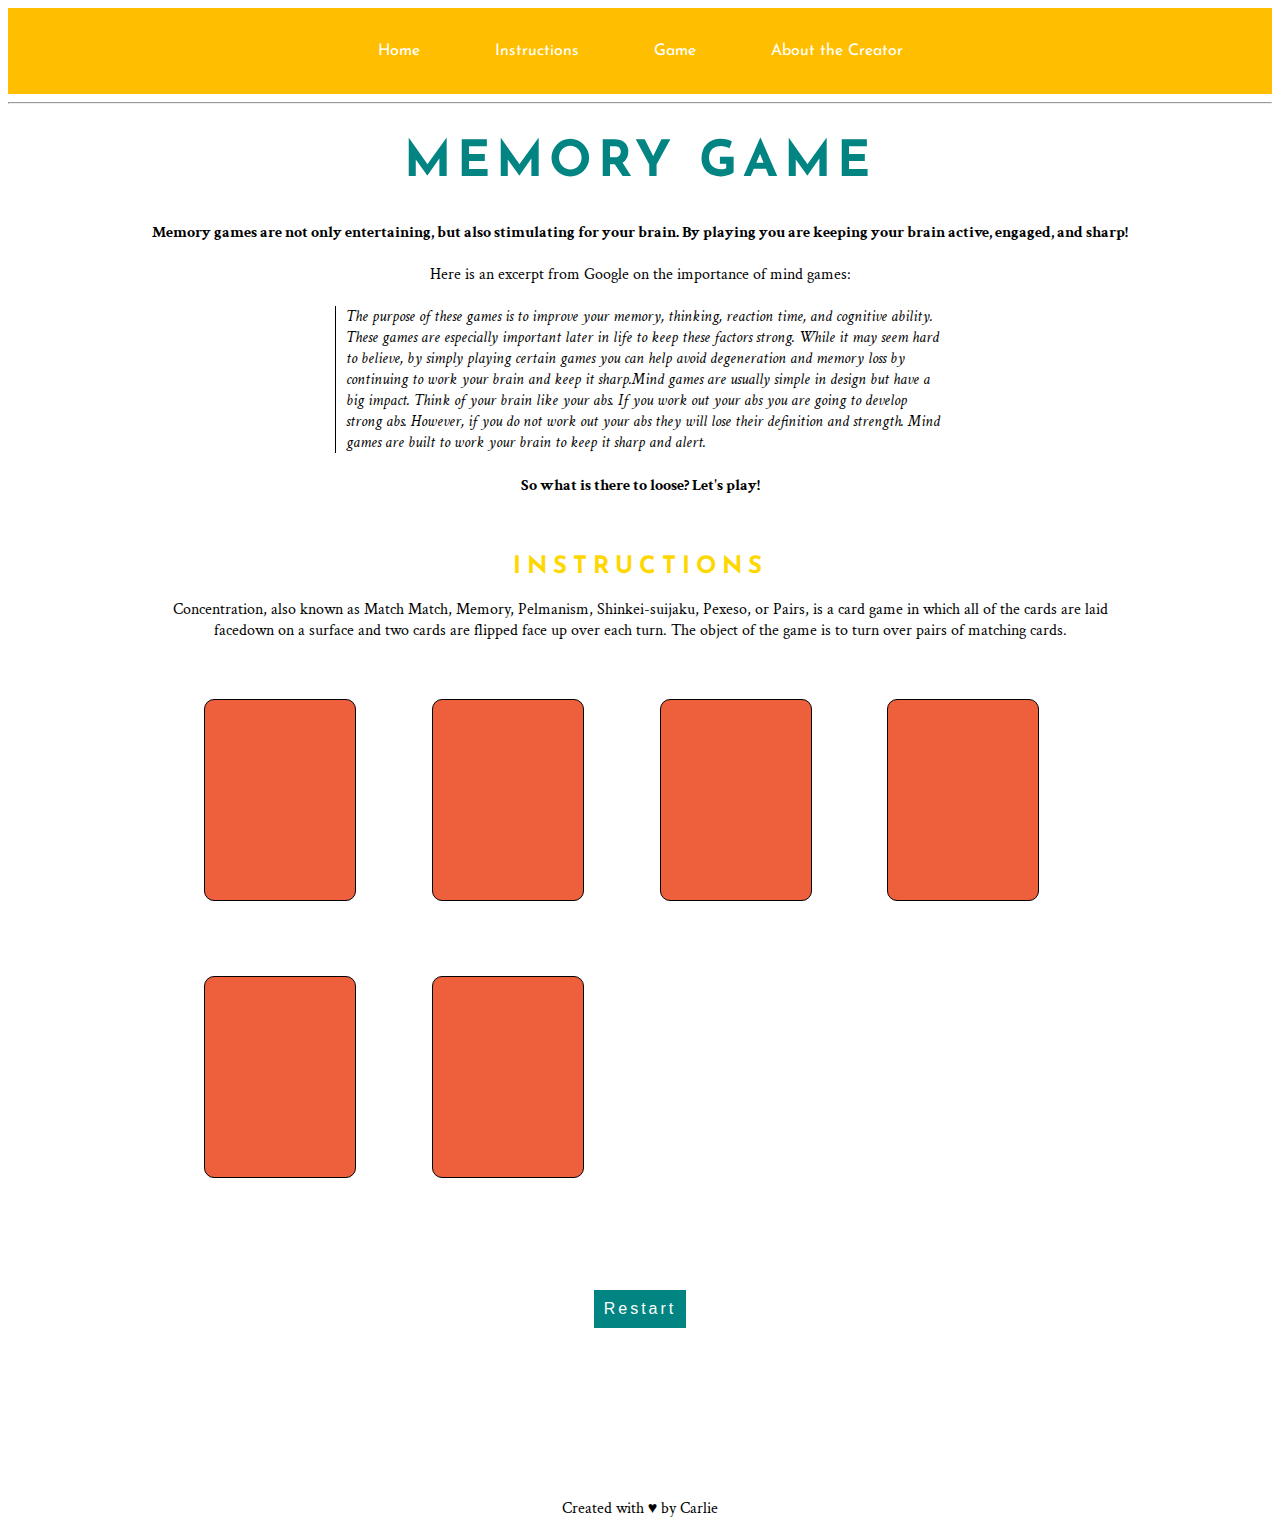
<file: starter-code/index.html>
<!DOCTYPE html>
<html> 
<head>
  <title>Memory Game</title>
  <link rel="stylesheet" type="text/css" href="style.css">
<link href="https://fonts.googleapis.com/css?family=Crimson+Text|Josefin+Sans" rel="stylesheet">
</head>
<body>
  <nav class="clearfix"> 
    <a href="index.html">Home</a>
    <a href="#Instructions">Instructions</a>
    <a href="#Game">Game</a>
    <a href="about.html">About the Creator</a>
  </nav>
 <hr>
<h1>MEMORY GAME</h1>
  <h4>Memory games are not only entertaining, but also stimulating for your brain. By playing you are keeping your brain active, engaged, and sharp! </h4>
  <p> Here is an excerpt from Google on the importance of mind games:<p>
  <br>
  <p class="google"><i>The purpose of these games is to improve your memory, thinking, reaction time, and cognitive ability. These games are especially important later in life to keep these factors strong. While it may seem hard to believe, by simply playing certain games you can help avoid degeneration and memory loss by continuing to work your brain and keep it sharp.Mind games are usually simple in design but have a big impact. Think of your brain like your abs. If you work out your abs you are going to develop strong abs. However, if you do not work out your abs they will lose their definition and strength. Mind games are built to work your brain to keep it sharp and alert.</i></p>
<h4>So what is there to loose? Let's play!</h4>
<br>
  <a name='Instructions' class="Instructions"><h2>INSTRUCTIONS</h2></a>
    <p>Concentration, also known as Match Match, Memory, Pelmanism, Shinkei-suijaku, Pexeso, or Pairs, is a card game in which all of the cards are laid facedown on a surface and two cards are flipped face up over each turn. The object of the game is to turn over pairs of matching cards.</p>

  <a name='Game'><div id ="game-board" class="board"></a>
     <!--<div class="card"></div>
      <div class="card"></div>
      <div class="card"></div>
      <div class="card"></div>-->
    </div>
<button id="resetbutton" type='button' onClick="resetBoard(), shuffle(cards)">Restart</button>
    <footer>
  <p>Created with &hearts; by <span class="name">Carlie</span></p>
  </footer>
<script src="main.js"></script>
</body>
</html>
</file>
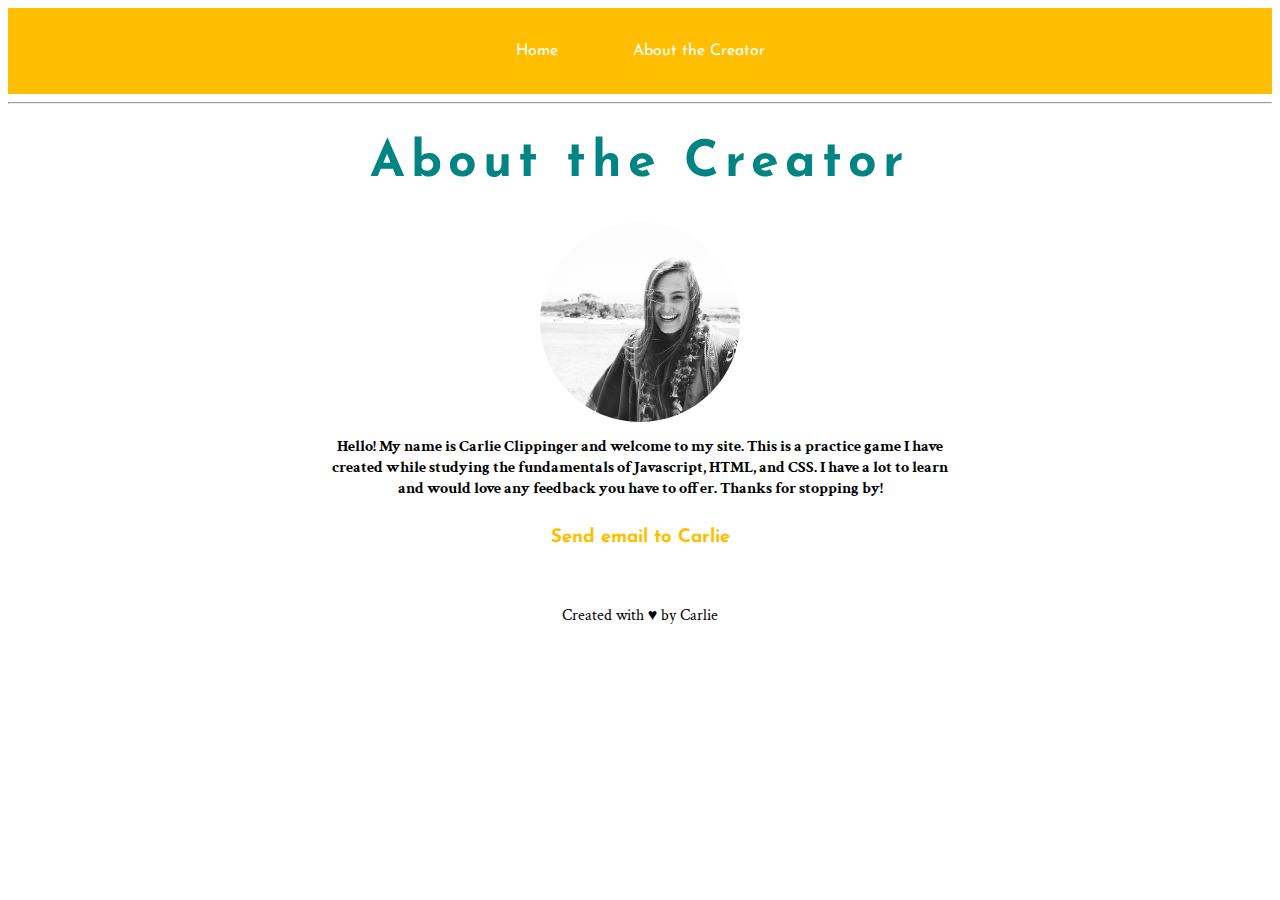
<file: starter-code/about.html>
<!DOCTYPE html>
<html> 
<head>
  <title>About the Author</title>
  <link rel="stylesheet" type="text/css" href="style.css">
<link href="https://fonts.googleapis.com/css?family=Crimson+Text|Josefin+Sans" rel="stylesheet">
  </head>
  <body>
  <nav class="clearfix"> 
  	<a href="index.html">Home</a>
   
    <a href="#">About the Creator</a>
  </nav>
  <hr>
  <h1>About the Creator</h1>
  <img class="aboutPic" src="DSC09237-3.jpg">
  <h4 class="aboutMe">Hello! My name is Carlie Clippinger and welcome to my site. This is a practice game I have created while studying the fundamentals of Javascript, HTML, and CSS. I have a lot to learn and would love any feedback you have to offer. Thanks for stopping by!</h4>
  <h3><a class="email" href="mailto:carliesachiko@gmail.com?Subject=Memory%20Game%20Feedback" target="_top">Send email to Carlie</a></h3>

   <footer>
  <p>Created with &hearts; by <span class="name">Carlie</span></p>
  </footer>
<script src="main.js"></script>
  </body>
  </html>
</file>
<file: starter-code/style.css>
/* This is a multi-line
comment. Add your CSS code
from Unit 1 - 5 below  */
body {
	text-align: center;
}

h1 {
	color: rgb(2,132,130);
	font-size: 50px;
	font-family: 'Josefin Sans', sans-serif;
	letter-spacing: 6px;
}
h2, h3 {
	color: #ffd700;
	font-family: 'Josefin Sans', sans-serif;
}
h4, p {
	font-family: 'Crimson Text', serif;
}

p {
	width: 75%;
	margin: auto;
}
p.google {
	text-align: left;
	border-left: thin solid black;
	padding-left: 10px;
	width: 600px;
}

h4.aboutMe {
	width: 50%;
	text-align: center;
	margin: auto;
	padding:10px;
}

.board {
	display: inline-block;
	height: 80%;
	width: 75%;
	text-align:center;
	margin: 20px;
	
}

.card {
	height: 200px;
	width: 150px;
	border: 1px solid black; 
	border-radius: 10px;
	background-color: #ee5f3c;
	margin: 4%;	
	float: left;
}

.name {
	color: black;
	text-align: center;
}

nav {
	background-color: #ffbf00;
	font-family: 'Josefin Sans', sans-serif;
	text-align:center;
	margin: auto;
}

nav a {
	background-color: #ffbf00;
	color: white;
	padding: 35px;
	display: inline-block;
	text-decoration: none;
}

a:hover {
	background-color: #ee5f3c;
	text-decoration: underline;
}

a.Instructions {
	letter-spacing: 6px;
}

a.Instructions:hover {
	text-decoration: none;
}

.clearfix:after {
	visibility: hidden;
    display: block;
    content: " ";
    clear: both;
    height: 0;
    font-size: 0;
    text-align: center;
}

footer {
	background-color: #ffffff;
	padding-top: 40px;
}

img {
	height: 200px;
	width: 150px; 
	display: inline-block;
}

img.aboutPic {
	width: 200px;
	height: 200px;
	object-fit:cover;
	border-radius: 50%;
}

 .email {
 	color:#ffbf00;
 	text-decoration: none;
 	margin:20px;
 }

a.email:hover {
	text-decoration: underline;
	background-color: #ffffff;
}


#resetbutton {
	background-color: rgb(2,132,130);
	border:none;
	color: white;
	padding: 10px;
	font-size: 16px;
	margin:50px auto 130px auto;
	display: block;
	text-align:center;
	cursor: pointer;
	letter-spacing: 3px;
}
</file>
